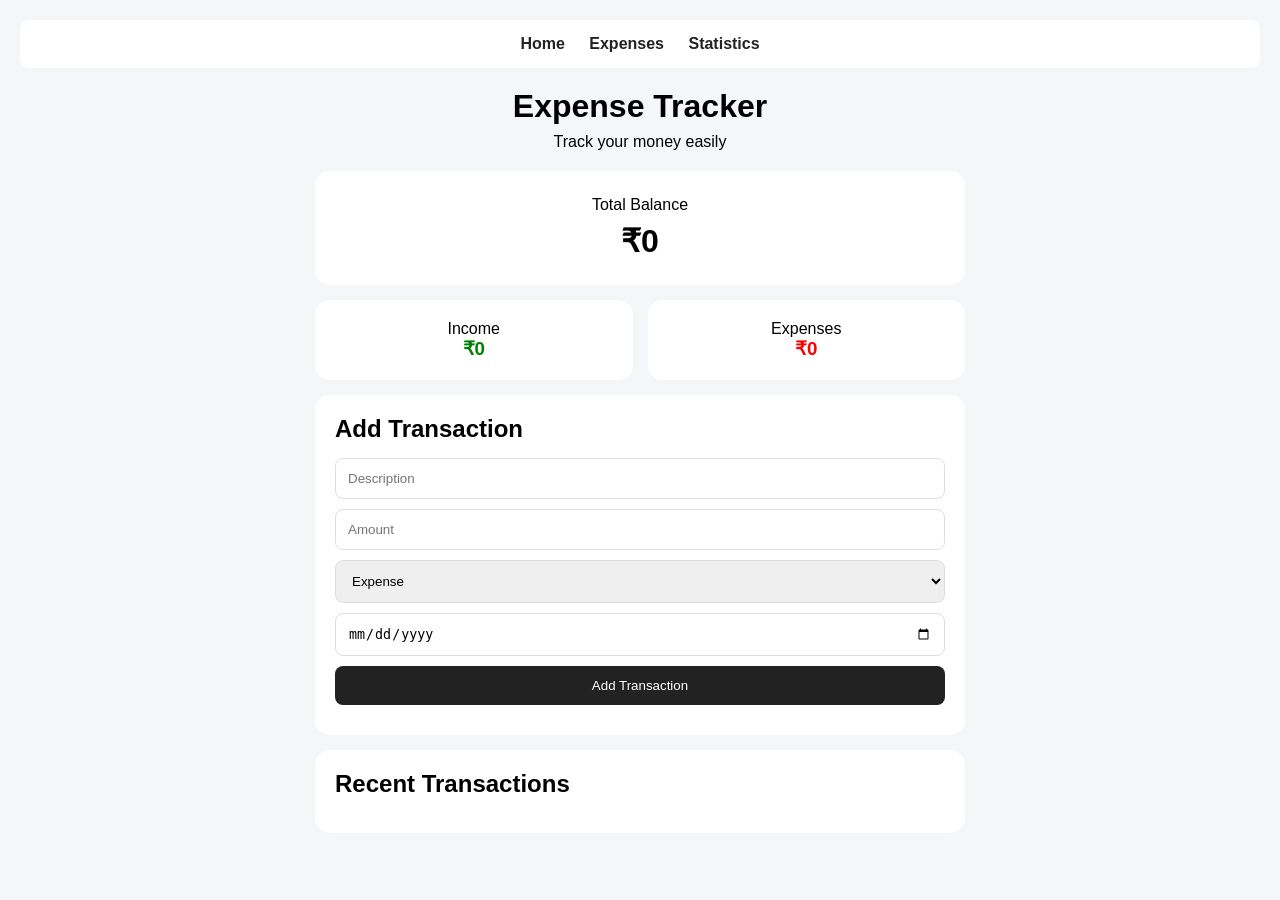
<file: index.html>
<!DOCTYPE html>
<html lang="en">
<head>
  <meta charset="UTF-8">
  <meta name="viewport" content="width=device-width, initial-scale=1.0">
  <title>Expense Tracker</title>
  <link rel="stylesheet" href="style.css">
</head>

<body>

<nav>
  <a href="index.html">Home</a>
  <a href="expenses.html">Expenses</a>
  <a href="statistics.html">Statistics</a>
</nav>

<div class="container">

  <header>
    <h1>Expense Tracker</h1>
    <p>Track your money easily</p>
  </header>

  <section class="balance-card">
    <p>Total Balance</p>
    <h2 id="balance">₹0</h2>
  </section>

  <div class="summary">

    <div>
      <p>Income</p>
      <h3 id="income" class="income">₹0</h3>
    </div>

    <div>
      <p>Expenses</p>
      <h3 id="expenses" class="expense">₹0</h3>
    </div>

  </div>

  <section class="form-card">

    <h2>Add Transaction</h2>

    <input
      type="text"
      id="description"
      placeholder="Description"
    >

    <input
      type="number"
      id="amount"
      placeholder="Amount"
    >

    <select id="type">
      <option value="expense">Expense</option>
      <option value="income">Income</option>
    </select>

    <input
      type="date"
      id="date"
    >

    <button onclick="addTransaction()">
      Add Transaction
    </button>

  </section>

  <section class="transactions">

    <h2>Recent Transactions</h2>

    <ul id="transactionList"></ul>

  </section>

</div>

<script src="script.js"></script>

</body>
</html>
</file>
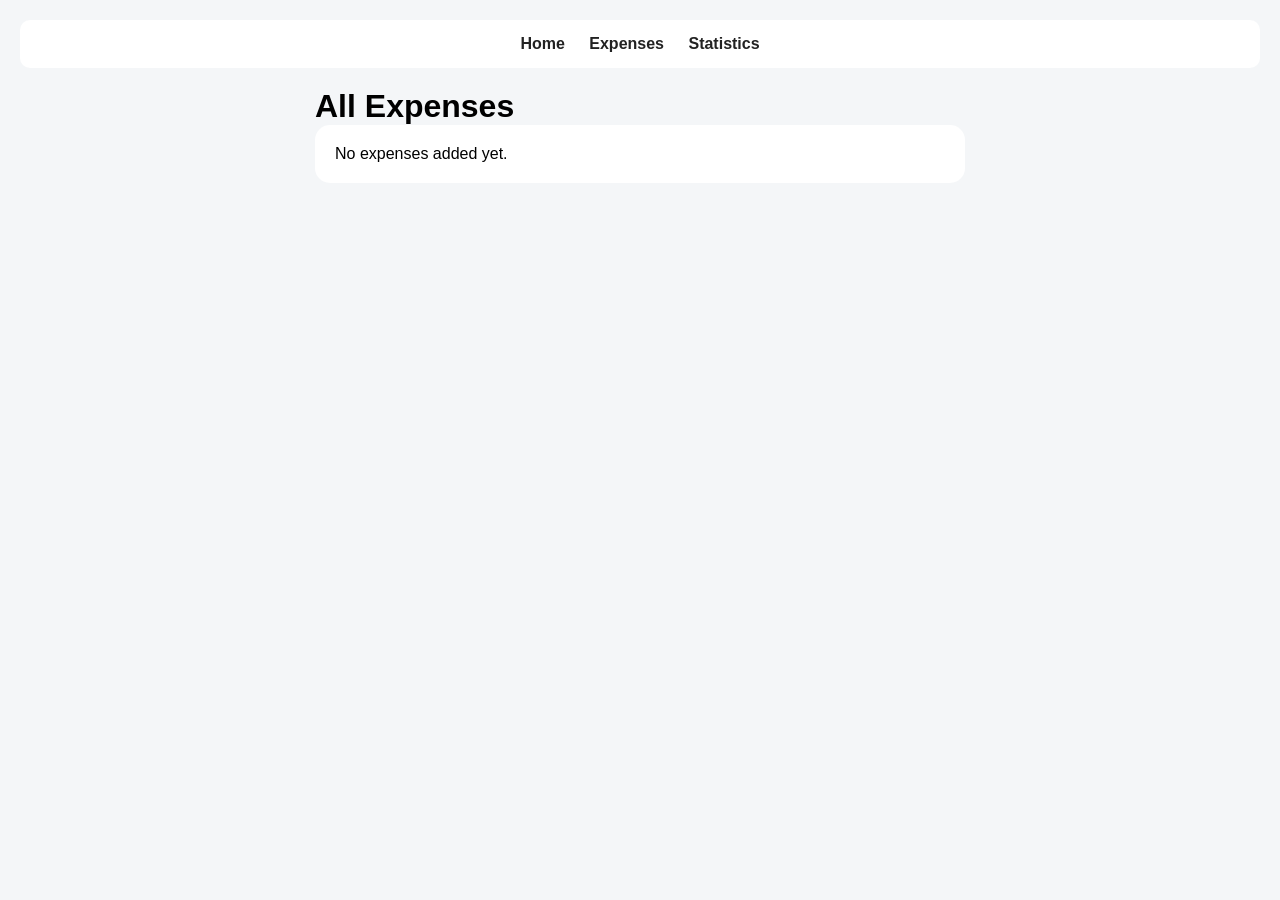
<file: expenses.html>
<!DOCTYPE html>
<html lang="en">

<head>
  <meta charset="UTF-8">
  <meta name="viewport" content="width=device-width, initial-scale=1.0">
  <title>Expenses</title>
  <link rel="stylesheet" href="style.css">
</head>

<body>

<nav>
  <a href="index.html">Home</a>
  <a href="expenses.html">Expenses</a>
  <a href="statistics.html">Statistics</a>
</nav>

<div class="container">

  <h1>All Expenses</h1>

  <div class="transactions">
    <ul id="expenseList"></ul>
  </div>

</div>

<script>
  const transactions =
    JSON.parse(localStorage.getItem("transactions")) || [];

  const expenseList =
    document.getElementById("expenseList");

  const expenses =
    transactions.filter(t => t.type === "expense");

  if (expenses.length === 0) {

    expenseList.innerHTML =
      "<p>No expenses added yet.</p>";

  } else {

    expenses.forEach(expense => {

      const li = document.createElement("li");

      li.className = "transaction";

      li.innerHTML = `
        <span>${expense.description}</span>
        <span class="expense">
          -₹${expense.amount}
        </span>
      `;

      expenseList.appendChild(li);

    });
  }
</script>

</body>
</html>
</file>
<file: style.css>
* {
  box-sizing: border-box;
  margin: 0;
  padding: 0;
}

body {
  font-family: Arial, sans-serif;
  background: #f4f6f8;
  padding: 20px;
}

.container {
  max-width: 650px;
  margin: auto;
}

nav {
  background: white;
  padding: 15px;
  margin-bottom: 20px;
  text-align: center;
  border-radius: 10px;
}

nav a {
  text-decoration: none;
  color: #222;
  margin: 0 10px;
  font-weight: bold;
}

header {
  text-align: center;
  margin-bottom: 20px;
}

header h1 {
  margin-bottom: 8px;
}

.balance-card {
  background: white;
  padding: 25px;
  border-radius: 15px;
  text-align: center;
  margin-bottom: 15px;
}

.balance-card h2 {
  font-size: 32px;
  margin-top: 8px;
}

.summary {
  display: flex;
  gap: 15px;
  margin-bottom: 15px;
}

.summary > div {
  background: white;
  flex: 1;
  padding: 20px;
  border-radius: 15px;
  text-align: center;
}

.income {
  color: green;
}

.expense {
  color: red;
}

.form-card,
.transactions {
  background: white;
  padding: 20px;
  border-radius: 15px;
  margin-bottom: 15px;
}

.form-card h2,
.transactions h2 {
  margin-bottom: 15px;
}

input,
select,
button {
  width: 100%;
  padding: 12px;
  margin-bottom: 10px;
  border-radius: 8px;
  border: 1px solid #ddd;
}

button {
  border: none;
  background: #222;
  color: white;
  cursor: pointer;
}

#transactionList {
  list-style: none;
}

.transaction {
  display: flex;
  justify-content: space-between;
  align-items: center;
  padding: 15px 5px;
  border-bottom: 1px solid #eee;
}

.transaction div {
  display: flex;
  flex-direction: column;
  gap: 5px;
}

.transaction small {
  color: #777;
}
</file>
